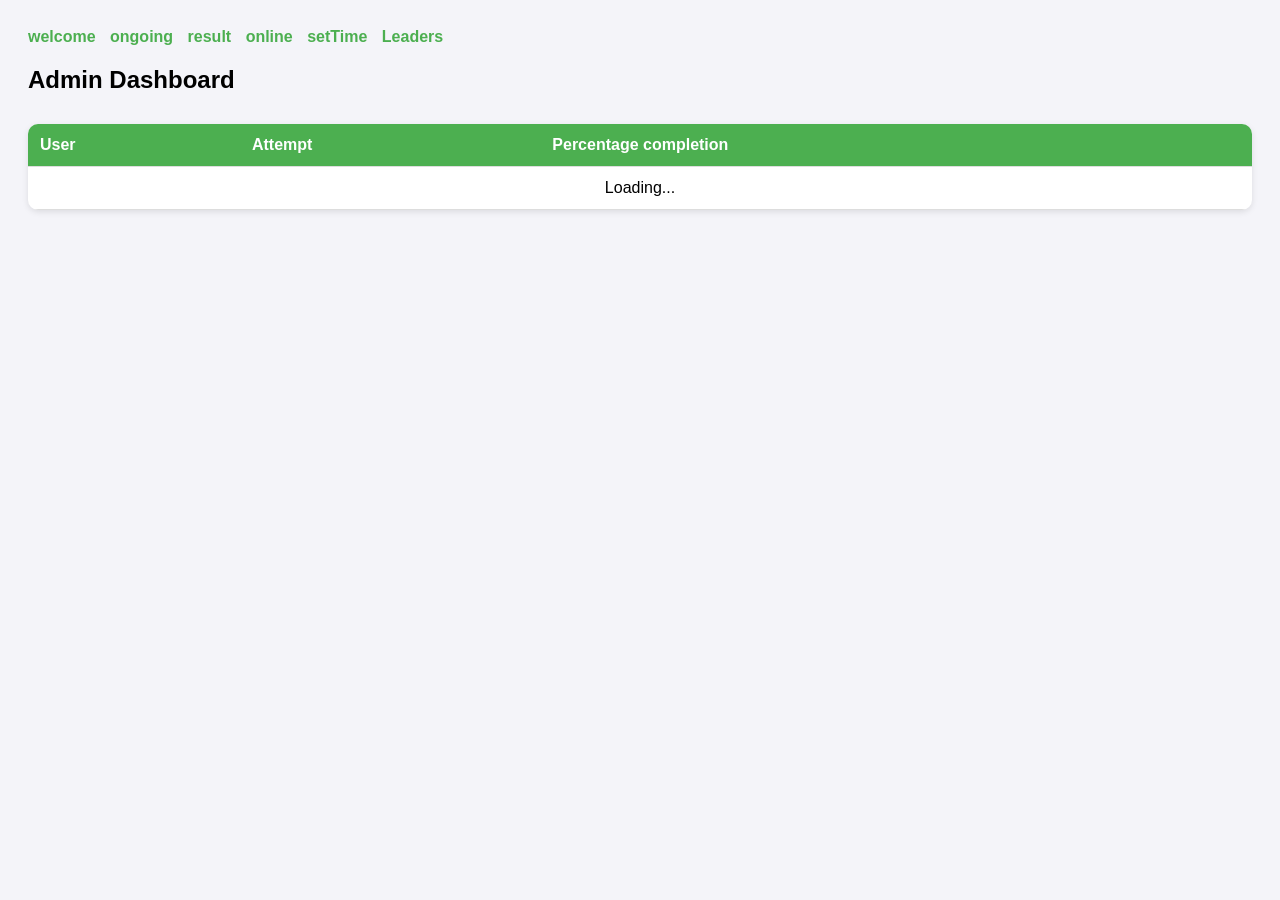
<file: admin-ongoing.html>
<!DOCTYPE html>
<html>
<head>
  <title>Admin Dashboard</title>
  <style>
    body {
      font-family: Arial, sans-serif;
      padding: 20px;
      background: #f4f4f9;
    }
    .admin-link a {
      margin-right: 10px;
      text-decoration: none;
      color: #4CAF50;
      font-weight: bold;
    }
    h2 {
      margin-bottom: 10px;
    }
    table {
      width: 100%;
      border-collapse: collapse;
      background: white;
      border-radius: 10px;
      overflow: hidden;
      box-shadow: 0 2px 6px rgba(0,0,0,0.1);
    }
    th, td {
      padding: 12px;
      text-align: left;
      border-bottom: 1px solid #ddd;
    }
    th {
      background: #4CAF50;
      color: white;
    }
    tr:hover {
      background-color: #f1f1f1;
    }
    .centered {
      text-align: center;
      font-weight: bold;
      color: red;
      font-size: 18px;
      padding: 20px 0;
    }
    .btn {
      padding: 10px 20px;
      font-size: 16px;
      background: #4CAF50;
      color: white;
      border: none;
      border-radius: 5px;
      cursor: pointer;
      margin-top: 10px;
    }
    #liveStatus {
      text-align: center;
      font-weight: bold;
      color: black;
      padding: 10px 0;
      font-size: 16px;
    }
  </style>
</head>
<body>
  <div class="admin-link">
    <a href="admin-welcome.html">welcome</a>
    <a href="admin-ongoing.html">ongoing</a>
    <a href="admin-result.html">result</a>
    <a href="online.html">online</a>
    <a href="set-time.html">setTime</a>
    <a href="leaders.html">Leaders</a>
  </div>

  <h2>Admin Dashboard</h2>

  <div id="liveStatus"></div>

  <table>
    <thead>
      <tr>
        <th>User</th>
        <th>Attempt</th>
        <th>Percentage completion</th>
      </tr>
    </thead>
    <tbody id="resultsTable">
      <tr><td colspan="3" style="text-align:center;">Loading...</td></tr>
    </tbody>
  </table>

  <script>
    const scriptURL = "https://script.google.com/macros/s/AKfycbyoL5_Wuef_TKE882CTQfLcBeVpyEThOTA_yVQ9IpayeThqDj3DoA9Vy6wpP8CkWDZ5/exec";
    let intervalId = null;
    let countdownInterval = null;
    let timeElapsed = false;

    async function loadStats() {
      if (timeElapsed) return;

      try {
        const response = await fetch(scriptURL, {
          method: "POST",
          headers: { 'Content-Type': 'application/x-www-form-urlencoded' },
          body: JSON.stringify({ action: "getUserStats" })
        });

        const data = await response.json();
        const table = document.getElementById("resultsTable");
        table.innerHTML = "";

        if (data.status === "success") {
          const sortedStats = data.stats.map(stat => {
            const percent = (stat.attempt / stat.all) * 100;
            return { ...stat, percent };
          }).sort((a, b) => b.percent - a.percent);

          sortedStats.forEach(stat => {
            table.innerHTML += `
              <tr>
                <td>${stat.user}</td>
                <td>${stat.attempt}</td>
                <td>${Math.round(stat.percent)}%</td>
              </tr>
            `;
          });
        } else {
          table.innerHTML = `<tr><td colspan="3">Error: ${data.message}</td></tr>`;
        }
      } catch (err) {
        console.error("Error loading stats:", err);
      }
    }

    async function checkTimeAndMaybeStop() {
      try {
        const response = await fetch(scriptURL, {
          method: "POST",
          headers: { 'Content-Type': 'application/x-www-form-urlencoded' },
          body: JSON.stringify({ action: "getQuizTime" })
        });

        const result = await response.json();
        if (result.status !== "success") return;

        const { timestamp, start, end } = result.time;
        const startTime = new Date(timestamp);
        const endTime = new Date(timestamp);

        startTime.setMinutes(startTime.getMinutes() + Number(start));
        endTime.setMinutes(endTime.getMinutes() + Number(end));

        const now = new Date();

        if (now < startTime) {
          const msUntilStart = startTime - now;
          showCountdownToStart(msUntilStart);
        } else if (now >= startTime && now <= endTime) {
          const msUntilEnd = endTime - now;
          showCountdownToEnd(msUntilEnd);
          loadStats();
        } else {
          timeElapsed = true;
          stopAutoRefresh();
          showTimeElapsedMessage();
        }
      } catch (err) {
        console.error("Error checking time:", err);
      }
    }

    function showCountdownToStart(msUntilStart) {
      const table = document.getElementById("resultsTable");
      const minsLeft = Math.ceil(msUntilStart / 60000);

      table.innerHTML = `
        <tr>
          <td colspan="3" class="centered">
            ⏳ Quiz has not started yet.<br>
            Starts in ${minsLeft} minute${minsLeft === 1 ? '' : 's'}.
            <div id="countdownTimer" style="margin-top: 10px; color: black; font-weight: normal;"></div>
          </td>
        </tr>
      `;

      updateCountdownDisplay(msUntilStart, "Quiz starts in");

      clearInterval(countdownInterval);
      countdownInterval = setInterval(() => {
        msUntilStart -= 1000;
        if (msUntilStart <= 0) {
          clearInterval(countdownInterval);
          checkTimeAndMaybeStop();
        } else {
          updateCountdownDisplay(msUntilStart, "Quiz starts in");
        }
      }, 1000);
    }

    function showCountdownToEnd(msUntilEnd) {
      const statusBox = document.getElementById("liveStatus");
      updateCountdownDisplay(msUntilEnd, "Quiz ends in", statusBox);

      clearInterval(countdownInterval);
      countdownInterval = setInterval(() => {
        msUntilEnd -= 1000;
        if (msUntilEnd <= 0) {
          clearInterval(countdownInterval);
          checkTimeAndMaybeStop();
        } else {
          updateCountdownDisplay(msUntilEnd, "Quiz ends in", statusBox);
        }
      }, 1000);
    }

    function updateCountdownDisplay(ms, label, container = document.getElementById("countdownTimer")) {
      const mins = Math.floor(ms / 60000);
      const secs = Math.floor((ms % 60000) / 1000);
      if (container) {
        container.textContent = `${label}: ${mins}m ${secs}s`;
      }
    }

    function showTimeElapsedMessage() {
      const table = document.getElementById("resultsTable");
      document.getElementById("liveStatus").innerHTML = "";
      table.innerHTML = `
        <tr>
          <td colspan="3" class="centered">
            ⏰ The exam time has elapsed.
            <div><button class="btn" onclick="window.location.href='admin-result.html'">See Result</button></div>
          </td>
        </tr>
      `;
    }

    function startAutoRefresh() {
      if (!intervalId && !timeElapsed) {
        intervalId = setInterval(() => {
          checkTimeAndMaybeStop();
        }, 5000);
      }
    }

    function stopAutoRefresh() {
      clearInterval(intervalId);
      intervalId = null;
    }

    document.addEventListener("visibilitychange", () => {
      if (document.visibilityState === "visible") {
        if (!timeElapsed) {
          checkTimeAndMaybeStop();
          startAutoRefresh();
        }
      } else {
        stopAutoRefresh();
      }
    });

    window.onload = () => {
      checkTimeAndMaybeStop();
      startAutoRefresh();
    };
  </script>
</body>
</html>
</file>
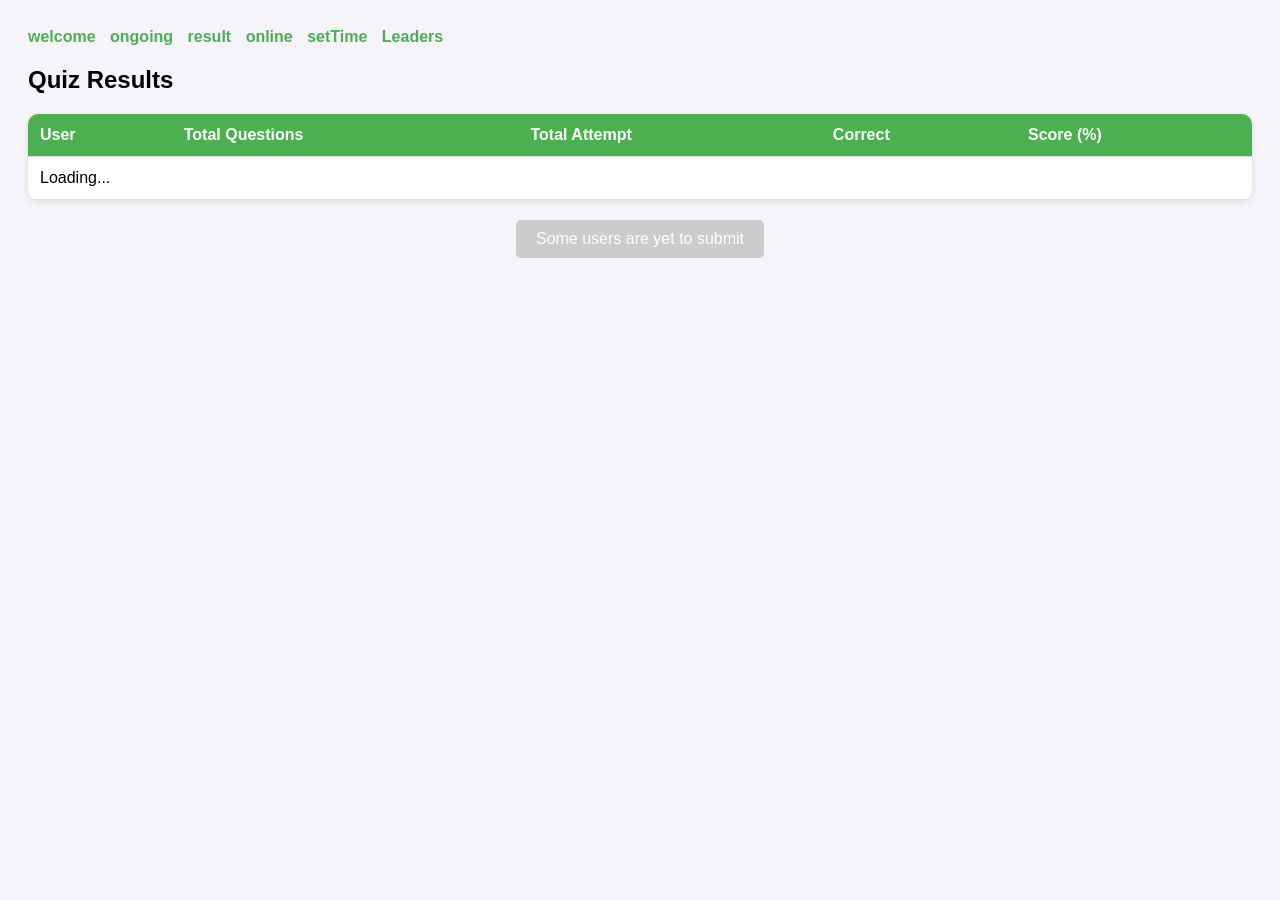
<file: admin-result.html>
<!DOCTYPE html>
<html>
<head>
  <title>Admin Results</title>
  <style>
    body {
      font-family: Arial, sans-serif;
      padding: 20px;
      background: #f4f4f9;
    }
    .admin-link a {
      margin-right: 10px;
      text-decoration: none;
      color: #4CAF50;
      font-weight: bold;
    }
    h2 {
      margin-top: 20px;
    }
    table {
      width: 100%;
      border-collapse: collapse;
      background: white;
      border-radius: 10px;
      overflow: hidden;
      box-shadow: 0 2px 6px rgba(0,0,0,0.1);
    }
    th, td {
      padding: 12px;
      text-align: left;
      border-bottom: 1px solid #ddd;
    }
    th {
      background: #4CAF50;
      color: white;
    }
    tr:hover {
      background-color: #f1f1f1;
    }
    .button-container {
      margin-top: 20px;
      text-align: center;
    }
    #toggleButton {
      padding: 10px 20px;
      font-size: 16px;
      border: none;
      background-color: #4CAF50;
      color: white;
      cursor: pointer;
      border-radius: 5px;
    }
    #toggleButton:disabled {
      background-color: #ccc;
      cursor: not-allowed;
    }
  </style>
</head>
<body>
  <div class="admin-link">
    <a href="admin-welcome.html">welcome</a>
    <a href="admin-ongoing.html">ongoing</a>
    <a href="admin-result.html">result</a>
    <a href="online.html">online</a>
    <a href="set-time.html">setTime</a>
    <a href="leaders.html">Leaders</a>
  </div>

  <h2>Quiz Results</h2>
  <table>
    <thead>
      <tr>
        <th>User</th>
        <th>Total Questions</th>
        <th>Total Attempt</th>
        <th>Correct</th>
        <th>Score (%)</th>
      </tr>
    </thead>
    <tbody id="resultsTable">
      <tr><td colspan="5">Loading...</td></tr>
    </tbody>
  </table>

  <div class="button-container">
    <button id="toggleButton" disabled>Some users are yet to submit</button>
  </div>

  <script>
    const scriptURL = "https://script.google.com/macros/s/AKfycbyoL5_Wuef_TKE882CTQfLcBeVpyEThOTA_yVQ9IpayeThqDj3DoA9Vy6wpP8CkWDZ5/exec";
    let allStats = [];
    let showingTop10 = false;

    async function loadResults() {
      const response = await fetch(scriptURL, {
        method: "POST",
        headers: { 'Content-Type': 'application/x-www-form-urlencoded' },
        body: JSON.stringify({ action: "getUserStats" })
      });

      const data = await response.json();
      const table = document.getElementById("resultsTable");
      const toggleButton = document.getElementById("toggleButton");
      table.innerHTML = "";

      if (data.status === "success") {
        allStats = data.stats;
        const allSubmitted = allStats.every(stat => stat.status === "submitted");

        if (allSubmitted) {
          toggleButton.disabled = false;
          toggleButton.textContent = "See Top 10";
        } else {
          toggleButton.disabled = true;
          toggleButton.textContent = "Some users are yet to submit";
        }

        renderTable(allStats);
      } else {
        table.innerHTML = `<tr><td colspan="5">Error: ${data.message}</td></tr>`;
      }
    }

    function renderTable(stats) {
      const table = document.getElementById("resultsTable");
      table.innerHTML = "";

      stats.sort((a, b) => parseFloat(b.score) - parseFloat(a.score));

      stats.forEach(stat => {
        const submitted = stat.status === "submitted";
        table.innerHTML += `
          <tr style="${!submitted ? 'opacity: 0.6; color: red;' : ''}">
            <td>${stat.user}</td>
            <td>${submitted ? stat.all : "Not submitted"}</td>
            <td>${submitted ? stat.attempt : "—"}</td>
            <td>${submitted ? stat.correct : "—"}</td>
            <td>${submitted ? parseInt(stat.score) + "%" : "—"}</td>
          </tr>
        `;
      });
    }

    async function saveTopTenToBackend(topUsers) {
      const response = await fetch(scriptURL, {
        method: "POST",
        headers: { 'Content-Type': 'application/x-www-form-urlencoded' },
        body: JSON.stringify({
          action: "saveTopTen",
          users: topUsers
        })
      });

      const result = await response.json();
      if (result.status !== "success") {
        alert("Failed to save top 10 to backend: " + result.message);
      }
    }

    document.getElementById("toggleButton").addEventListener("click", async function () {
      const button = this;

      if (!showingTop10) {
        const submittedUsers = allStats.filter(stat => stat.status === "submitted");
        const topUsers = submittedUsers
          .sort((a, b) => parseFloat(b.score) - parseFloat(a.score))
          .slice(0, 10);

        renderTable(topUsers);
        await saveTopTenToBackend(topUsers);
        button.textContent = "See All Users";
        showingTop10 = true;
      } else {
        renderTable(allStats);
        button.textContent = "See Top 10";
        showingTop10 = false;
      }
    });


    window.onload = () => {
      loadResults();
    };
  </script>
</body>
</html>
</file>
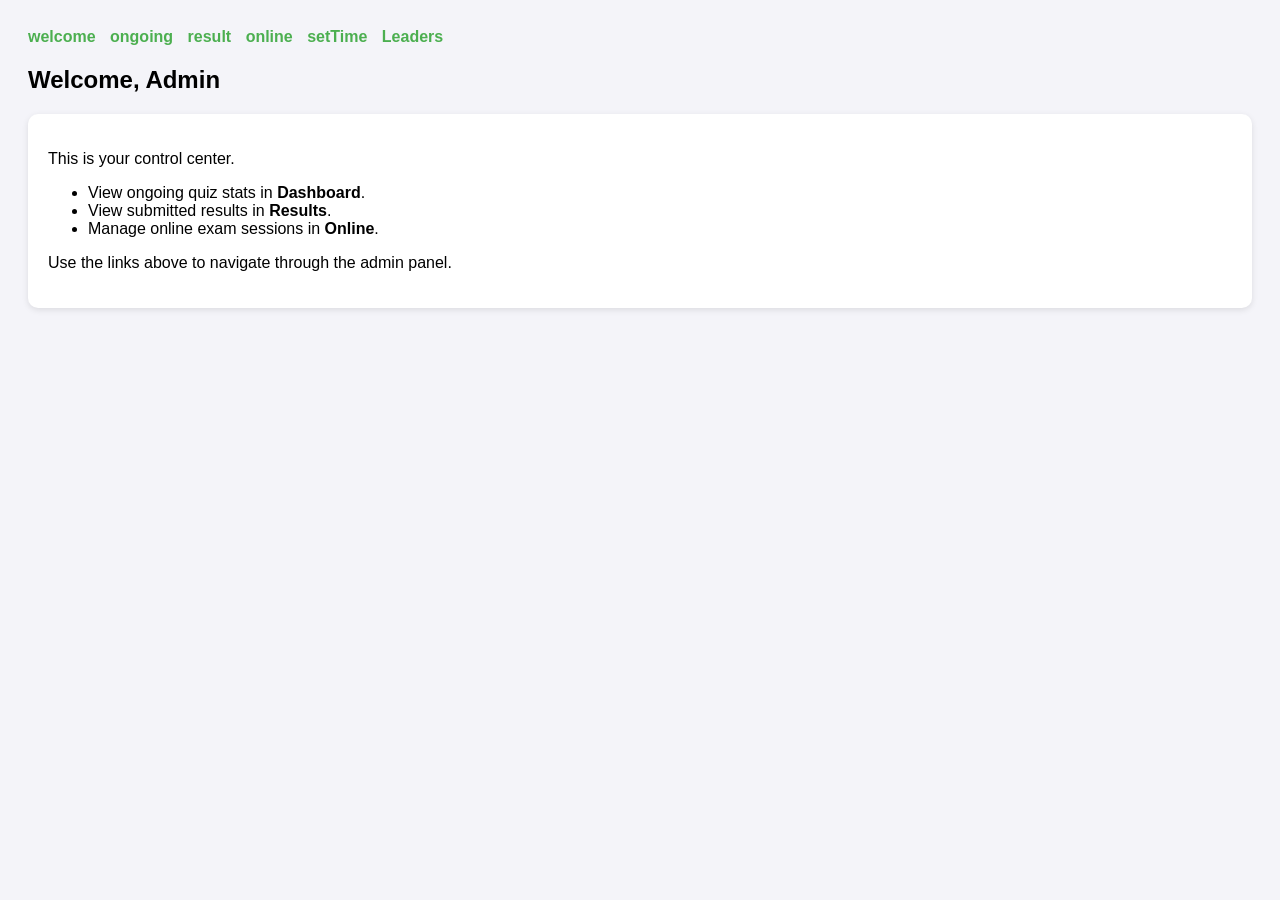
<file: admin-welcome.html>
<!DOCTYPE html>
<html>
<head>
  <title>Admin Welcome</title>
  <style>
    body {
      font-family: Arial, sans-serif;
      padding: 20px;
      background: #f4f4f9;
    }
    .admin-link a {
      margin-right: 10px;
      text-decoration: none;
      color: #4CAF50;
      font-weight: bold;
    }
    h2 {
      margin-top: 20px;
    }
    .info-box {
      background: white;
      padding: 20px;
      border-radius: 10px;
      box-shadow: 0 2px 6px rgba(0,0,0,0.1);
    }
  </style>
</head>
<body>
  <div class="admin-link">
    <a href="admin-welcome.html">welcome</a>
    <a href="admin-ongoing.html" >ongoing</a>
    <a href="admin-result.html">result</a>
    <a href="online.html">online</a> <!-- ✅ New link added -->
    <a href="set-time.html"> setTime</a> <!-- ✅ New link added -->
    <a href="leaders.html">Leaders</a>
  </div>

  <h2>Welcome, Admin</h2>
  <div class="info-box">
    <p>This is your control center.</p>
    <ul>
      <li>View ongoing quiz stats in <strong>Dashboard</strong>.</li>
      <li>View submitted results in <strong>Results</strong>.</li>
      <li>Manage online exam sessions in <strong>Online</strong>.</li>
    </ul>
    <p>Use the links above to navigate through the admin panel.</p>
  </div>
</body>
</html>
</file>
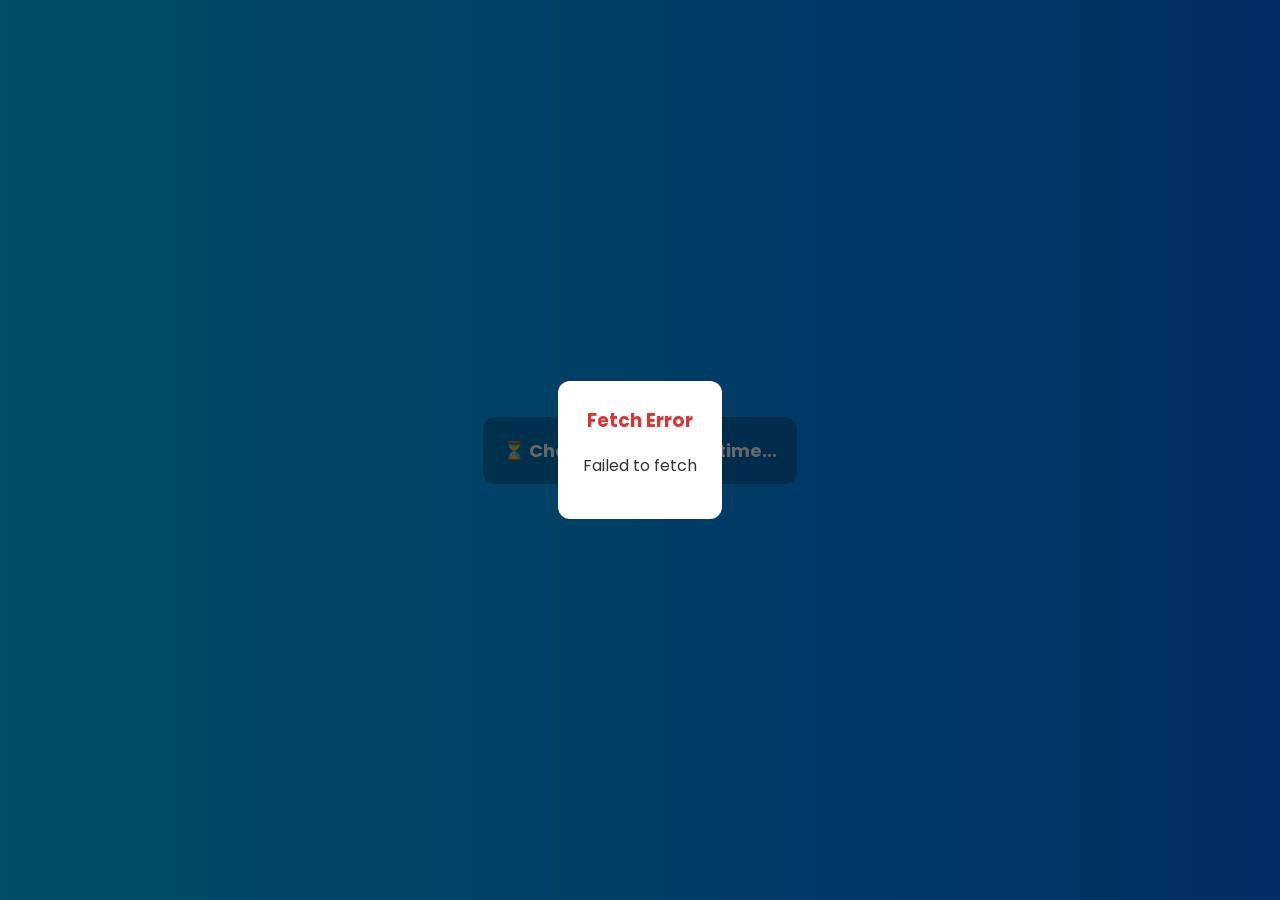
<file: cbt-dashboard.html>
<!DOCTYPE html>
<html>
<head>
  <title>Quiz</title>
  <style>
    * {
      box-sizing: border-box;
    }
    body {
      font-family: Arial, sans-serif;
      background-color: #f4f4f9;
      margin: 0;
      padding: 0;
      height: 100vh;
    }
    h2 {
      color: #333;
    }
    input[type="text"] {
      padding: 8px;
      width: 200px;
      margin-right: 10px;
    }
    .question-box {
      padding: 20px;
      background: white;
      border-radius: 10px;
      box-shadow: 0 2px 5px rgba(0,0,0,0.1);
    }
    .options label {
      display: block;
      margin-bottom: 10px;
      padding: 10px;
      background-color: white;
      border: 1px solid #ccc;
      border-radius: 5px;
      cursor: pointer;
    }
    button {
      margin: 5px;
      padding: 10px 20px;
      font-size: 16px;
      border: none;
      border-radius: 5px;
      cursor: pointer;
      background: #213E6D;
      color: white;
      transition: 0.3s;
    }
    button:hover:not(:disabled) {
      box-shadow: 0 0 10px 2px white;
      outline: 2px solid white;
      outline-offset: 2px;
    }
    button:disabled {
      background: #ccc;
      cursor: not-allowed;
    }
    #encap {
      background-color: #A0D8EF;
      height: 100vh;
      display: flex;
      justify-content: center;
      align-items: center;
      flex-direction: column;
    }
    #encap h2 {
      color: #213E6D;
    }
    .layer1 {
      height: 300px;
    }
    #quizForm {
      display: flex;
      height: 100vh;
    }
    .sidebar {
      width: 20%;
      background-color: #A0D8EF;
      display: flex;
      flex-direction: column;
      gap: 30px;
      padding: 20px;
      box-sizing: border-box;
      overflow-y: auto;
    }
    
    .timer {
      font-size: 1.2em;
      font-weight: bold;
      margin-bottom: 10px;
      text-align: center;
      color: #213E6D;
    }
    .time-text{
      color: white;
    }

    .username-display {
      font-size: 1.5em;
      text-align: center;
      color: #213E6D;
      font-weight: bold;
      text-transform: uppercase;
    }
    .yetay-cbt {
      font-size: 1em;
      text-align: center;
      color: black;
      font-weight: bold;
    }
    .question-grid {
      display: grid;
      grid-template-columns: repeat(auto-fit, minmax(40px, 1fr));
      gap: 6px;
      justify-items: center;
    }
    .grid-demo{
      display: grid;
      grid-template-columns: repeat(auto-fit, minmax(40px, 1fr));
      gap: 6px;
      justify-items: center;
    }
    @keyframes blink {
      0% { opacity: 0.3; }
      50% { opacity: 1; }
      100% { opacity: 0.3; }
    }

    .grid-demo .grid-btn {
      width: 30px;
      height: 30px;
      border-radius: 50%;
      background-color: white;
      cursor: default;
      font-size: 0.9em;
      display: flex;
      align-items: center;
      justify-content: center;
      user-select: none;
      opacity: 0.5;
      animation: blink 1.2s infinite ease-in-out;
      pointer-events: none;
    }
    .question-grid .grid-btn {
      width: 30px;
      height: 30px;
      border-radius: 50%;
      background-color: white;
      cursor: pointer;
      font-size: 0.9em;
      display: flex;
      align-items: center;
      justify-content: center;
      user-select: none;
    }
    .grid-btn.active {
      background-color: #213E6D;
      color: white;
    }
    .grid-btn.answered {
      background-color: green;
      color: white;
    }
    .main-content {
      width: 80%;
      padding: 30px;
      box-sizing: border-box;
      background-color: #f9f9f9;
      display: flex;
      flex-direction: column;
    }
    #navigationButtons {
      display: flex;
      justify-content: space-between;
/*       margin-top: 20px; */
    }
    #navigationButtons button:disabled {
      opacity: 0.5;
      cursor: not-allowed;
    }

    @keyframes shimmer {
      0% { background-position: -200px 0; }
      100% { background-position: 200px 0; }
    }

    .loader-line {
      height: 14px;
      margin-bottom: 10px;
      background: linear-gradient(90deg, #e0e0e0 25%, #f8f8f8 50%, #e0e0e0 75%);
      background-size: 400px 100%;
      animation: shimmer 1.2s infinite;
      border-radius: 4px;
    }

    .loader-question {
      width: 80%;
      height: 16px;
      margin: 10px 0;
    }

    .loader-option {
      width: 50%;
      height: 14px;
    }


    .end-screen {
      position: fixed;
      top: 0;
      left: 0;
      height: 100vh;
      width: 100vw;
      background-color: #A0D8EF;
      display: flex;
      flex-direction: column;
      justify-content: center;
      align-items: center;
      text-align: center;
      z-index: 9999;
      font-family: sans-serif;
    }

    .end-screen p {
      margin: 10px 0;
      font-size: 1.5em;
      font-weight: 500;
    }

    .end-screen button {
      margin-top: 20px;
      padding: 12px 24px;
      background-color: #0077B6;
      color: white;
      border: none;
      border-radius: 6px;
      font-size: 1em;
      cursor: pointer;
    }

    .end-screen button:hover {
      background-color: #005f87;
    }

    .end-screen button:disabled {
        background-color: #ccc;
        cursor: not-allowed;
      }

    .quiz-timer {
      color: white;
      font-weight: bold;
      background: rgba(0, 0, 0, 0.2);
      padding: 6px 12px;
      border-radius: 8px;
      font-size: 14px;
      display: none;
    }
    .error-modal {
      position: fixed;
      top: 0;
      left: 0;
      width: 100%;
      height: 100%;
      background: rgba(0,0,0,0.6);
      display: flex;
      align-items: center;
      justify-content: center;
      z-index: 9999;
      display: none;
    }

    .error-content {
      background: white;
      padding: 25px;
      border-radius: 12px;
      max-width: 400px;
      text-align: center;
      position: relative;
    }

    .error-content h3 {
      margin-top: 0;
      color: #d33;
    }

    .error-content p {
      color: #333;
      font-size: 16px;
    }

  </style>
</head>
<body>
  <form id="quizForm">
    <div class="sidebar">
      <div class="quiz-timer" id="quizTimer">Quiz ends in: --:--</div>
      <div class="grid-demo" id="gridDemo">
        <div class="grid-btn"></div>
        <div class="grid-btn"></div>
        <div class="grid-btn"></div>
        <div class="grid-btn"></div>
        <div class="grid-btn"></div>
        <div class="grid-btn"></div>
        <div class="grid-btn"></div>
        <div class="grid-btn"></div>
        <div class="grid-btn"></div>
        <div class="grid-btn"></div>
      </div>
      <div class="question-grid" id="questionGrid"></div>
    </div>
    <div class="main-content">
      <div class="username-display" id="userDisplay">user</div>
      <p class="yetay-cbt">Yetay CBT Test</p>

      <div class="question-placeholder" id="questionPlaceholder">
        <div class="loader-line loader-question"></div> <!-- Q1. question text -->
        <div class="loader-line loader-option"></div> <!-- A -->
        <div class="loader-line loader-option"></div> <!-- B -->
        <div class="loader-line loader-option"></div> <!-- C -->
        <div class="loader-line loader-option"></div> <!-- D -->
      </div>
      <div id="questionContainer"></div>
      <div id="navigationButtons">
        <button type="button" id="prevBtn" disabled>Previous</button>
        <button type="button" id="nextBtn" disabled>Next</button>
        <button type="submit" id="quizSubmitBtn" disabled>Submit Quiz</button>
      </div>
    </div>
  </form>
    <!-- Quiz Submitted Message -->
    <div id="quizSubmittedMsg" class="end-screen" style="display: none;">
      <p id="submittedUser"></p>
      <p>You have successfully submitted your quiz.</p>
      <button onclick="goToScore()" id="subbtn">See Score</button>
    </div>

    <!-- Time Up Message -->
    <div id="timeUpMsg" class="end-screen" style="display: none;">
      <p id="timeUpUser"></p>
      <p>Time is up. Your quiz has been submitted automatically.</p>
      <button onclick="goToScore()" id="timbtn">See Score</button>
    </div>

    <div class="error-modal" id="errorModal">
      <div class="error-content">
        <h3 id="errorTitle">⚠️ Error</h3>
        <p id="errorMessage">An error occurred.</p>
      </div>
    </div>

  <script>
    const scriptURL = "https://script.google.com/macros/s/AKfycbyoL5_Wuef_TKE882CTQfLcBeVpyEThOTA_yVQ9IpayeThqDj3DoA9Vy6wpP8CkWDZ5/exec";
    const quizForm = document.getElementById('quizForm');
    const questionContainer = document.getElementById('questionContainer');
    const prevBtn = document.getElementById('prevBtn');
    const nextBtn = document.getElementById('nextBtn');
    const quizSubmitBtn = document.getElementById('quizSubmitBtn');
    const userDisplay = document.getElementById('userDisplay');
    const questionGrid = document.getElementById('questionGrid');
    const quizTimer = document.getElementById('quizTimer');
    const griddemo = document.getElementById('gridDemo');
    const questionPlaceholder = document.getElementById('questionPlaceholder');
    const subbtn = document.getElementById('subbtn');
    const timbtn = document.getElementById('timbtn');

    subbtn.disabled = true;
    timbtn.disabled = true;

    let lastAnswerData = null; // Store last answer data for retry  
    let submitCheck = false; // To track if quiz is submitted
    let loadedQuestions = [];
    let currentQuestion = 0;
    const quizUser = localStorage.getItem("quizUser") || prompt("Enter your username:");

    window.addEventListener('DOMContentLoaded', async () => {
      const quizUser = localStorage.getItem("quizUser");
      if (!quizUser) {
        alert("No username found. Please login first.");
        return window.location.href = "cbt.html"; // or any login page
      }

      userDisplay.textContent = `${quizUser}`;

      try {
        const response = await fetch(scriptURL, {
          method: 'POST',
          headers: { 'Content-Type': 'application/x-www-form-urlencoded' },
          body: JSON.stringify({ action: "getQuestions", username: quizUser })
        });

        const result = await response.json();
        questionContainer.innerHTML = "";
        if (result.status === "success") {
          if (result.substatus === "submitted") return window.location.href = "user-score.html";

          loadedQuestions = result.questions;
          griddemo.style.display = "none"; // Hide demo grid
          populateGrid(loadedQuestions.length);

          loadedQuestions.forEach((q, i) => {
            const div = document.createElement("div");
            div.classList.add("question-box");
            div.id = `question-${i}`;
            div.style.display = i === 0 ? "block" : "none";
            div.innerHTML = `
              <p><strong>Q${i + 1}: ${q.text}</strong></p>
              <div class="options">
                ${['A', 'B', 'C', 'D'].map(letter => `
                  <label>
                    <input type="radio" name="q${i}" value="${letter}" ${q.picked === letter ? 'checked' : ''}
                      onchange="handleAnswerChange('${q.id}', '${letter}', ${i})"> ${letter}. ${q.options[letter]}
                  </label>
                `).join('')}
              </div>`;
            questionContainer.appendChild(div);
            if (q.picked) markQuestionAnswered(i);
          });
          questionPlaceholder.style.display = "none"; // Hide placeholder
          prevBtn.disabled = false;
          nextBtn.disabled = false;
          quizSubmitBtn.disabled = false;
          
          showCurrentQuestion();
          checkQuizStart(); // 30 seconds for demo
        } else {
          alert("Failed to load questions.");
        }
      } catch (err) {
        console.error(err);
        alert("An error occurred.");
      }
    });

    async function checkQuizStart() {
      try {
        const response = await fetch(scriptURL, {
          method: "POST",
          headers: { 'Content-Type': 'application/x-www-form-urlencoded' },
          body: JSON.stringify({ action: "getQuizTime" })
        });

        const result = await response.json();
        if (result.status === "success") {
          const { timestamp, start, end } = result.time;
          const refTime = new Date(timestamp);
          const startTime = new Date(refTime.getTime() + start * 60000);
          const endTime = new Date(refTime.getTime() + end * 60000);
          startEndCountdown(endTime)
        } else {
          messageBox.textContent = "⚠️ Failed to get quiz time.";
          messageBox.style.display = "block";
        }
      } catch (err) {
        console.error("Error fetching quiz time:", err);
        messageBox.textContent = "⚠️ Error checking quiz time.";
        messageBox.style.display = "block";
      }
    }



    async function handleAnswerChange(id, picked, i) {
      markQuestionAnswered(i);
      
      const payload = {
        action: "submitSingleAnswer",
        username: localStorage.getItem("quizUser"),
        answers: [{ id, picked }]
      };

      try {
        const response = await fetch(scriptURL, {
          method: 'POST',
          headers: { 'Content-Type': 'application/x-www-form-urlencoded' },
          body: JSON.stringify(payload)
        });
        const result = await response.json();
        if (result.status !== "success") {
          showError("Server Error", "⚠️ Something went wrong while saving your answer.");
          saveToUnsavedAnswers(payload);
        } else {
          lastAnswerData = null;
          retryUnsavedAnswers();
        }

      } catch (err) {
        if (!navigator.onLine) {
          
          showError("No Internet", "⚠️ Please check your internet connection.");
          saveToUnsavedAnswers(payload);
          lastAnswerData = { id, picked, i }; // Store for retry
          monitorNetworkStatus();
        } else {
          showError("Fetch Error", err.message);
        }
      }
    }

    function populateGrid(total) {
      questionGrid.innerHTML = '';
      for (let i = 0; i < total; i++) {
        const div = document.createElement('div');
        div.className = 'grid-btn';
        div.textContent = i + 1;
        div.setAttribute('role', 'button');
        div.setAttribute('tabindex', '0');
        div.addEventListener('click', () => {
          currentQuestion = i;
          showCurrentQuestion();
        });
        questionGrid.appendChild(div);
      }
    }

    function markQuestionAnswered(i) {
      const btn = document.getElementById(`grid-q${i}`) || questionGrid.children[i];
      if (btn) btn.classList.add('answered');
    }

    function showCurrentQuestion() {
      loadedQuestions.forEach((_, i) => {
        document.getElementById(`question-${i}`).style.display = i === currentQuestion ? 'block' : 'none';
        const btn = questionGrid.children[i];
        if (btn) btn.classList.toggle('active', i === currentQuestion);
      });
      prevBtn.disabled = currentQuestion === 0;
      nextBtn.disabled = currentQuestion === loadedQuestions.length - 1;
      quizSubmitBtn.disabled = loadedQuestions.length === 0;
    }

    prevBtn.addEventListener('click', () => {
      if (currentQuestion > 0) {
        currentQuestion--;
        showCurrentQuestion();
      }
    });

    nextBtn.addEventListener('click', () => {
      if (currentQuestion < loadedQuestions.length - 1) {
        currentQuestion++;
        showCurrentQuestion();
      }
    });
    function showQuizSubmitted(username) {
      document.getElementById('submittedUser').innerText = `Dear ${username},`;
      document.getElementById('quizSubmittedMsg').style.display = 'flex';
    }

    function showTimeUp(username) {
      document.getElementById('timeUpUser').innerText = `Dear ${username},`;
      document.getElementById('timeUpMsg').style.display = 'flex';
    }

    function goToScore() {
      window.location.href = 'user-score.html';
    }

    function showError(title, message) {
      errorTitle.textContent = title;
      errorMessage.textContent = message;
      errorModal.style.display = "flex";
    }

    function monitorNetworkStatus() {
      const interval = setInterval(() => {
        if (navigator.onLine) {
          errorTitle.textContent = "✅ Back Online";
          errorMessage.textContent = "Internet connection restored.";
          setTimeout(() => errorModal.style.display = "none", 2000);
          clearInterval(interval);

          retryUnsavedAnswers(); // Handle stored answers first

          // Retry last unsaved click if it's still available
          if (lastAnswerData) {
            const { id, picked, i } = lastAnswerData;
            lastAnswerData = null; // Clear after retrying
            handleAnswerChange(id, picked, i);
          }
          if (submitCheck) {
            submitQuiz(); // Retry submission if it was pending
            submitCheck = false; // Reset after retry
          } 
        }
      }, 2000);
    }


    function saveToUnsavedAnswers(data) {
      let queue = JSON.parse(localStorage.getItem("unsavedAnswers") || "[]");

      // Prevent duplicates by comparing question id
      const exists = queue.some(item => item.answers[0].id === data.answers[0].id);
      if (!exists) {
        queue.push(data);
        localStorage.setItem("unsavedAnswers", JSON.stringify(queue));
      }
    }

    async function retryUnsavedAnswers() {
      let queue = JSON.parse(localStorage.getItem("unsavedAnswers") || "[]");
      if (!queue.length) return;

      const newQueue = [];

      for (let payload of queue) {
        try {
          const response = await fetch(scriptURL, {
            method: 'POST',
            headers: { 'Content-Type': 'application/x-www-form-urlencoded' },
            body: JSON.stringify(payload)
          });

          const result = await response.json();
          if (result.status !== "success") {
            newQueue.push(payload); // Still failed, keep it
          }

        } catch (err) {
          newQueue.push(payload); // Retry later
        }
      }
      // Save only failed ones again
      localStorage.setItem("unsavedAnswers", JSON.stringify(newQueue));
    }


    function startEndCountdown(endTime) {
      quizTimer.style.display = "block";
      const interval = setInterval(() => {
        const now = new Date();
        const msLeft = endTime - now;

        if (msLeft <= 0) {
          quizTimer.textContent = "⏱ Quiz has ended.";
          clearInterval(interval);
          showTimeUp(quizUser);
          // Submit without confirmation
          submitQuiz();
        } else {
          const mins = Math.floor(msLeft / 60000);
          const secs = Math.floor((msLeft % 60000) / 1000);
          quizTimer.textContent = `⏱ Quiz ends in: ${mins}m ${secs}s`;
        }
      }, 1000);
    }



    quizForm.addEventListener("submit", function(e) {
      e.preventDefault();
      const confirmSubmit = confirm("Are you sure you want to submit your quiz?");
      if (confirmSubmit) {
        showQuizSubmitted(quizUser);
        submitQuiz(); // Manual submit
      };
    });

    async function submitQuiz() {
      const quizUser = localStorage.getItem("quizUser");
      const pickedAnswers = [];

      loadedQuestions.forEach((q, i) => {
        const selected = document.querySelector(`input[name="q${i}"]:checked`);
        pickedAnswers.push({ id: q.id, picked: selected ? selected.value : "" });
      });

      const payload = {
        action: "submitAnswers",
        username: quizUser,
        answers: pickedAnswers
      };

      try {
        const response = await fetch(scriptURL, {
          method: 'POST',
          headers: { 'Content-Type': 'application/x-www-form-urlencoded' },
          body: JSON.stringify(payload)
        });

        const result = await response.json();

        if (result.status === "success") {
          subbtn.disabled = false;
          timbtn.disabled = false;
          submitCheck = false; // Set to true to indicate submission attempt
        } else {
          saveToUnsavedAnswers(payload); // Reuse the same helper
          showError("Submission Error", "⚠️ Failed to submit your quiz. Please try again.");
        }

      } catch (err) {
        if (!navigator.onLine) {
          showError("No Internet", "⚠️ You're offline. Your answers could not be submitted.");
          saveToUnsavedAnswers(payload); // Reuse the same helper
          submitCheck = true; // Set to true to indicate submission attempt
          monitorNetworkStatus();        // Auto-retry later

        } else {
          showError("Fetch Error", `⚠️ ${err.message}`);
        }
      }
    }

  </script>
</body>
</html>
</file>
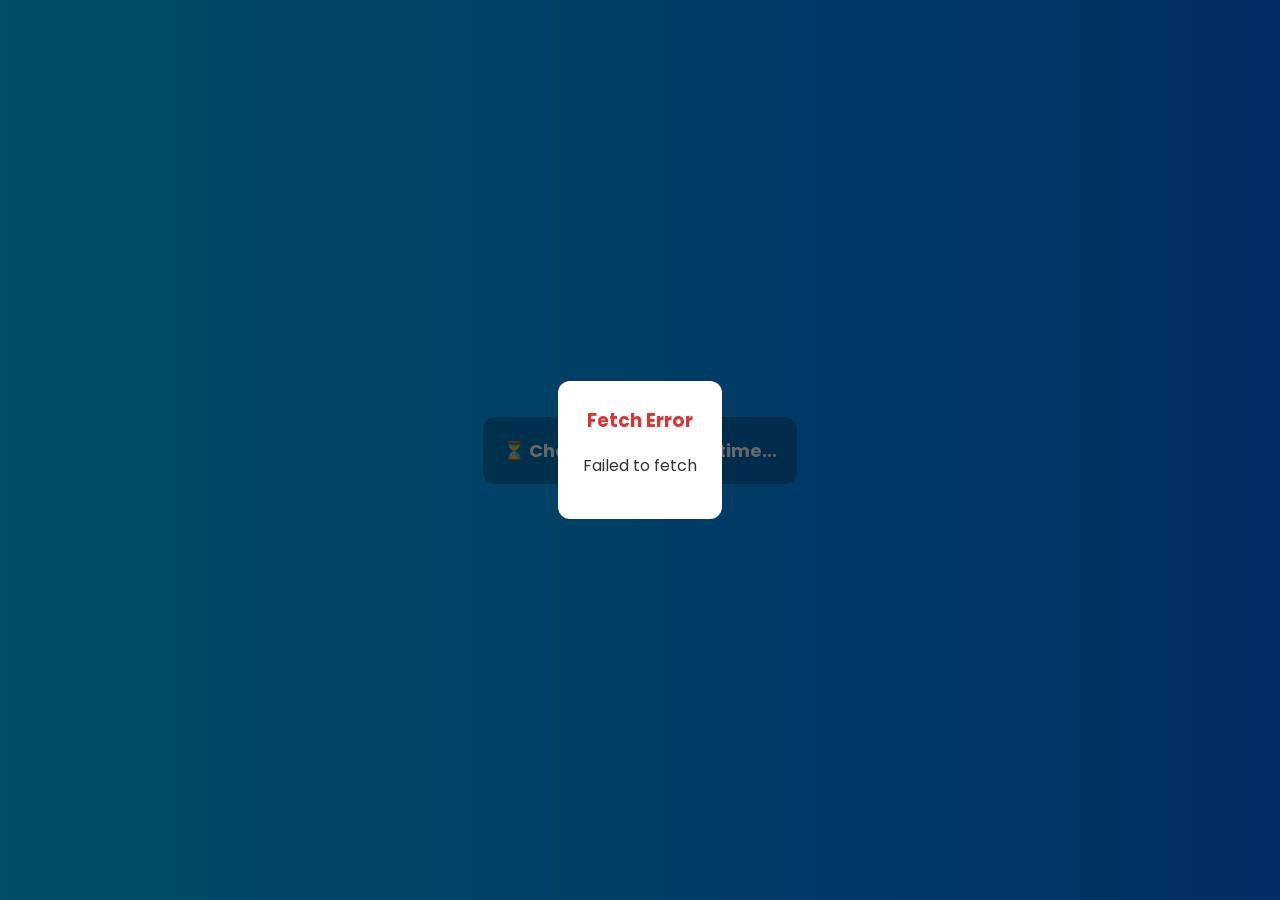
<file: cbt.html>
<!DOCTYPE html>
<html lang="en">
<head>
  <meta charset="UTF-8" />
  <meta name="viewport" content="width=device-width, initial-scale=1.0"/>
  <title>Quiz Login</title>
  <link href="https://fonts.googleapis.com/css2?family=Poppins:wght@400;600&display=swap" rel="stylesheet">
  <style>
    * {
      box-sizing: border-box;
      font-family: 'Poppins', sans-serif;
    }

    body {
      margin: 0;
      padding: 0;
      background: linear-gradient(to right, #00c6ff, #0072ff);
      height: 100vh;
      display: flex;
      align-items: center;
      justify-content: center;
      position: relative;
    }

    .login-box {
      background: white;
      padding: 40px 30px;
      border-radius: 12px;
      box-shadow: 0 10px 25px rgba(0,0,0,0.15);
      width: 100%;
      max-width: 360px;
      animation: slideUp 0.6s ease;
      display: none;
    }

    .login-box h2 {
      text-align: center;
      margin-bottom: 25px;
      color: #0072ff;
    }

    input[type="text"],
    input[type="password"] {
      width: 100%;
      padding: 12px;
      margin-bottom: 15px;
      border: 1px solid #ccc;
      border-radius: 8px;
      font-size: 14px;
      transition: border-color 0.3s;
    }

    input:focus {
      border-color: #0072ff;
      outline: none;
    }

    button {
      width: 100%;
      padding: 12px;
      background-color: #0072ff;
      color: white;
      font-weight: 600;
      border: none;
      border-radius: 8px;
      font-size: 15px;
      cursor: pointer;
      transition: background-color 0.3s ease;
    }

    button:hover:not(:disabled) {
      background-color: #0057cc;
    }

    button:disabled {
      background: #ccc;
      cursor: not-allowed;
    }

    .message {
      color: white;
      text-align: center;
      font-size: 18px;
      font-weight: bold;
      padding: 20px;
      max-width: 400px;
      background-color: rgba(0, 0, 0, 0.25);
      border-radius: 12px;
    }

    .quiz-timer {
      position: absolute;
      top: 15px;
      left: 20px;
      color: white;
      font-weight: bold;
      background: rgba(0, 0, 0, 0.2);
      padding: 6px 12px;
      border-radius: 8px;
      font-size: 14px;
      display: none;
    }

    .error-modal {
      position: fixed;
      top: 0;
      left: 0;
      width: 100%;
      height: 100%;
      background: rgba(0,0,0,0.6);
      display: flex;
      align-items: center;
      justify-content: center;
      z-index: 9999;
      display: none;
    }

    .error-content {
      background: white;
      padding: 25px;
      border-radius: 12px;
      max-width: 400px;
      text-align: center;
      position: relative;
    }

    .error-content h3 {
      margin-top: 0;
      color: #d33;
    }

    .error-content p {
      color: #333;
      font-size: 16px;
    }

    .close-modal {
      position: absolute;
      top: 8px;
      right: 10px;
      font-size: 20px;
      cursor: pointer;
      color: #888;
    }

    @keyframes slideUp {
      from {
        opacity: 0;
        transform: translateY(20px);
      }
      to {
        opacity: 1;
        transform: translateY(0);
      }
    }

    .ended-message {
      text-align: center;
      color: red;
      font-weight: bold;
      margin-bottom: 20px;
    }
  </style>
</head>
<body>

  <div class="quiz-timer" id="quizTimer">Quiz ends in: --:--</div>

  <div class="message" id="countdownMessage">⏳ Checking quiz start time...</div>

  <div class="login-box" id="loginBox">
    <h2>Quiz Login</h2>
    <div id="endedMessage" class="ended-message" style="display: none;">⚠️ Quiz has ended.</div>
    <form id="loginForm">
      <input type="text" id="username" placeholder="Username" required>
      <input type="password" id="password" placeholder="Password" required>
      <button type="submit" id="loadBtn">Login</button>
    </form>
  </div>

  <div class="error-modal" id="errorModal">
    <div class="error-content">
      <h3 id="errorTitle">⚠️ Error</h3>
      <p id="errorMessage">An error occurred.</p>
    </div>
  </div>

  <script>
    const scriptURL = "https://script.google.com/macros/s/AKfycbyoL5_Wuef_TKE882CTQfLcBeVpyEThOTA_yVQ9IpayeThqDj3DoA9Vy6wpP8CkWDZ5/exec";
    const loginBox = document.getElementById("loginBox");
    const messageBox = document.getElementById("countdownMessage");
    const quizTimer = document.getElementById("quizTimer");
    const errorModal = document.getElementById("errorModal");
    const errorTitle = document.getElementById("errorTitle");
    const errorMessage = document.getElementById("errorMessage");
    const endedMessage = document.getElementById("endedMessage");
    const usernameInput = document.getElementById("username");
    const passwordInput = document.getElementById("password");
    const loadBtn = document.getElementById("loadBtn");



    async function checkQuizStart() {
      try {
        const response = await fetch(scriptURL, {
          method: "POST",
          headers: { 'Content-Type': 'application/x-www-form-urlencoded' },
          body: JSON.stringify({ action: "getQuizTime" })
        });
        const result = await response.json();
        if (result.status === "success") {
          const { timestamp, start, end } = result.time;
          const refTime = new Date(timestamp);
          const startTime = new Date(refTime.getTime() + start * 60000);
          const endTime = new Date(refTime.getTime() + end * 60000);
          const now = new Date();

          if (now >= endTime) {
            // Quiz already ended
            loginBox.style.display = "block";
            endedMessage.style.display = "block";
            usernameInput.disabled = true;
            passwordInput.disabled = true;
            loadBtn.disabled = true;
            messageBox.style.display = "none";
          } else {
            countdownToStart(startTime, endTime);
          }
        } else {
          showError("Server Error", "⚠️ Failed to get quiz time.");
        }
      } catch (err) {
        if (!navigator.onLine) {
          showError("No Internet", "⚠️ Please check your internet connection.");
          monitorNetworkStatus();
        } else {
          showError("Fetch Error", err.message);
        }
      }
    }

    function countdownToStart(startTime, endTime) {
      const interval = setInterval(() => {
        const now = new Date();
        const msLeft = startTime - now;

        if (msLeft <= 0) {
          clearInterval(interval);
          messageBox.style.display = "none";
          loginBox.style.display = "block";
          startEndCountdown(endTime);
        } else {
          const mins = Math.floor(msLeft / 60000);
          const secs = Math.floor((msLeft % 60000) / 1000);
          messageBox.innerHTML = `⏳ Quiz will start shortly in ${mins}m ${secs}s.`;
        }
      }, 1000);
    }

    function startEndCountdown(endTime) {
      quizTimer.style.display = "block";
      const interval = setInterval(() => {
        const now = new Date();
        const msLeft = endTime - now;

        if (msLeft <= 0) {
          clearInterval(interval);
          quizTimer.textContent = "⏱ Quiz has ended.";
          usernameInput.disabled = true;
          passwordInput.disabled = true;
          loadBtn.disabled = true;
          endedMessage.style.display = "block";
        } else {
          const mins = Math.floor(msLeft / 60000);
          const secs = Math.floor((msLeft % 60000) / 1000);
          quizTimer.textContent = `⏱ Quiz ends in: ${mins}m ${secs}s`;
        }
      }, 1000);
    }

    function showError(title, message) {
      errorTitle.textContent = title;
      errorMessage.textContent = message;
      errorModal.style.display = "flex";
    }

    function monitorNetworkStatus() {
      const interval = setInterval(() => {
        if (navigator.onLine) {
          errorTitle.textContent = "✅ Back Online";
          errorMessage.textContent = "Internet connection restored.";
          setTimeout(() => errorModal.style.display = "none", 2000);
          clearInterval(interval);
          location.reload(); // Reload to check quiz status again
        }
      }, 2000);
    }

    document.getElementById("loginForm").addEventListener("submit", async function(e) {
      e.preventDefault();

      const username = usernameInput.value;
      const password = passwordInput.value;

      loadBtn.disabled = true;
      loadBtn.textContent = 'loading ...';

      try {
        const response = await fetch(scriptURL, {
          method: 'POST',
          body: JSON.stringify({ action: "login", username, password }),
          headers: { 'Content-Type': 'application/x-www-form-urlencoded' }
        });

        const result = await response.json();
        if (result.status === "success") {
          localStorage.setItem("quizUser", username);
          window.location.href = "cbt-dashboard.html";
        } else {
          alert("Invalid credentials.");
          loadBtn.disabled = false;
          loadBtn.textContent = 'Login';
        }
      } catch (err) {

        if (!navigator.onLine) {
          showError("No Internet", "⚠️ Please check your internet connection.");
          monitorNetworkStatus();
        } else {
          showError("Login Error", err.message);
          loadBtn.disabled = false;
          loadBtn.textContent = 'Login';
        }
      }
    });



    window.onload = checkQuizStart;
  </script>

</body>
</html>
</file>
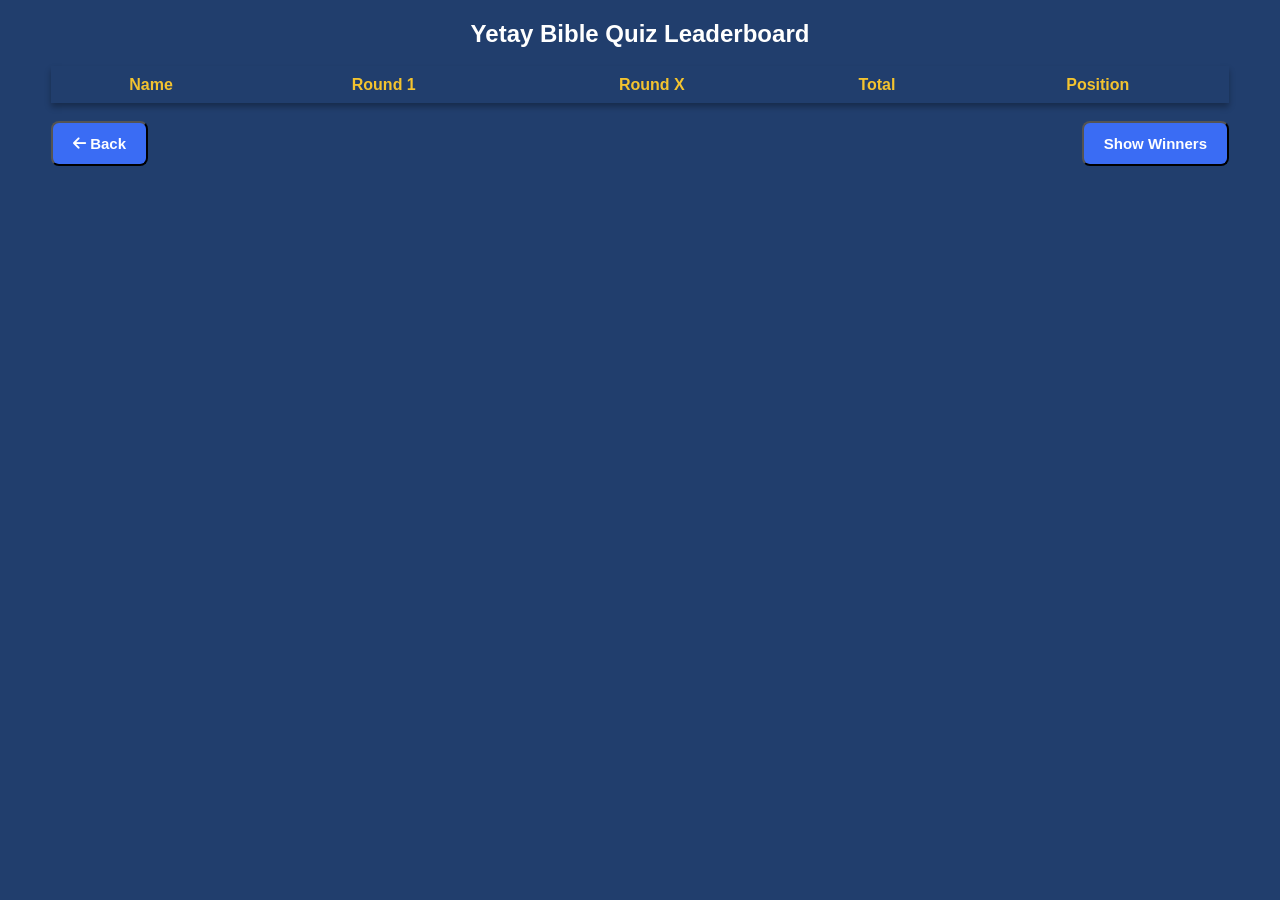
<file: leaders.html>
<!DOCTYPE html>
<html lang="en">
<head>
<meta charset="UTF-8" />
<meta name="viewport" content="width=device-width, initial-scale=1" />
<title>Leaderboard</title>
<link rel="stylesheet" href="https://cdnjs.cloudflare.com/ajax/libs/font-awesome/6.5.0/css/all.min.css">
<style>
/* Reset */
* {
  margin: 0; padding: 0; box-sizing: border-box;
  font-family: Arial, sans-serif;
}

body {
  background-color: #213E6D;
  color: white;
  overflow-x: hidden;
}

.main-content {
  width: 100%;
  min-height: 100vh;
  padding: 20px;
  display: flex;
  flex-direction: column;
  align-items: center;
}

/* === Table === */
#scoreboard {
  border-collapse: separate;
  border-spacing: 0 8px;
  width: 95%;
  margin: 10px auto;
}

.table-header {
  background: #213E6D;
  color: #F3C32F;
  font-weight: bold;
  border-left: 6px solid #F3C32F;
  box-shadow: 0 4px 6px rgba(0, 0, 0, 0.3);
}

#scoreboard thead th {
  padding: 0.6rem;
  text-align: center;
}

.score-row {
  background: #2e4f8a;
  color: white;
  border-radius: 8px;
}

.score-row td {
  padding: 0.6rem;
  text-align: center;
}

/* === Buttons === */
.button-bar {
  display: flex;
  justify-content: space-between;
  width: 95%;
  margin-top: 0px;
}

.bot {
  padding: 12px 20px;
  border-radius: 8px;
  background-color: #3a6cf4;
  color: white;
  font-weight: bold;
  font-size: 15px;
  cursor: pointer;
  transition: 0.3s;
}
.bot:hover { background-color: #2f55c0; }

/* === Runner-up view === */
.runnerup-view {
  display: none;
  width: 95%;
  margin-top: 20px;
}

.winner-card {
  width: 100%;
  margin: 15px 0;
  padding: 25px;
  border-radius: 14px;
  font-size: 22px;
  font-weight: bold;
  display: flex;
  align-items: center;
  justify-content: space-between;
  animation: fadeIn 0.8s ease-in-out;
}

.winner-card i {
  font-size: 36px;
  margin-right: 15px;
}

.gold   { background: linear-gradient(135deg, #FFD700, #E6BE8A); color: #213E6D; }
.silver { background: linear-gradient(135deg, #C0C0C0, #A9A9A9); color: #213E6D; }
.bronze { background: linear-gradient(135deg, #CD7F32, #8B4513); color: #fff; }

@keyframes fadeIn {
  from { transform: translateY(30px); opacity: 0; }
  to   { transform: translateY(0); opacity: 1; }
}

/* === Celebration Confetti === */
.confetti {
  position: fixed;
  top: 0; left: 0;
  width: 100%; height: 100%;
  pointer-events: none;
  overflow: hidden;
  z-index: 1000;
}

.confetti span {
  position: absolute;
  width: 12px; height: 12px;
  background: #F3C32F;
  opacity: 0.7;
  animation: fall 5s linear infinite;
}

.confetti span:nth-child(3n)  { background: #FF4C4C; }
.confetti span:nth-child(5n)  { background: #4CFF72; }
.confetti span:nth-child(7n)  { background: #4CA6FF; }

@keyframes fall {
  0%   { transform: translateY(-100%) rotate(0deg); opacity: 1; }
  100% { transform: translateY(100vh) rotate(720deg); opacity: 0; }
}
</style>
</head>
<body>

<div class="main-content">
  <h2>Yetay Bible Quiz Leaderboard</h2>

  <!-- Table -->
  <table id="scoreboard">
    <thead>
      <tr class="table-header">
        <th>Name</th>
        <th>Round 1</th>
        <th>Round X</th>
        <th>Total</th>
        <th>Position</th>
      </tr>
    </thead>
    <tbody></tbody>
  </table>

  <!-- Buttons -->
  <div class="button-bar">
    <button class="bot" onclick="window.location.href='online.html'"><i class="fa fa-arrow-left"></i> Back</button>
    <button class="bot" id="toggleViewBtn">Show Winners</button>
  </div>

  <!-- Runner-up Winners -->
  <div class="runnerup-view" id="runnerupView"></div>
</div>

<!-- Confetti Celebration -->
<div class="confetti" id="confetti"></div>

<script>
const scriptURL = "https://script.google.com/macros/s/AKfycbyoL5_Wuef_TKE882CTQfLcBeVpyEThOTA_yVQ9IpayeThqDj3DoA9Vy6wpP8CkWDZ5/exec";
let rounding = 5;
let OTG = [];

// Helper function for ordinal numbers
function getOrdinal(n) {
  const s = ["th", "st", "nd", "rd"];
  const v = n % 100;
  return n + (s[(v - 20) % 10] || s[v] || s[0]);
}

async function tableCollate() {
  const tbody = document.querySelector("#scoreboard tbody");
  const theadRow = scoreboard.querySelector("thead tr");
  tbody.innerHTML = "";

  // Fetch OTG
  try {
    const res = await fetch(scriptURL, {
      method: "POST",
      headers: { "Content-Type": "application/x-www-form-urlencoded" },
      body: JSON.stringify({ action: "getOTG" }),
    });
    const result = await res.json();
    if (result.status === "success") { OTG = result.data; }
    else return console.error("Error:", result.message);
  } catch (err) { return console.error("Fetch error:", err); }

  // Build rows with totals
  let rows = OTG.map((entry) => {
    const [username, ...scores] = entry;
    const total = parseInt(scores[rounding + 1], 10) || 0;
    return { username, scores, total };
  });

  // STEP 1: Add additional round columns to header
  for (let r = 2; r <= rounding; r++) {
    const th = document.createElement("th");
    th.className = "round-score";
    th.textContent = `Round ${r}`;
    theadRow.insertBefore(th, theadRow.children[theadRow.children.length - 3]);
  }

  // Sort high → low
  rows.sort((a, b) => b.total - a.total);

  // Populate table
  rows.forEach((entry, idx) => {
    const tr = document.createElement("tr");
    tr.className = "score-row";
    tr.innerHTML = `
      <td>${entry.username}</td>
      ${Array.from({length: rounding}, (_, r) => `<td>${entry.scores[r] || "-"}</td>`).join("")}
      <td>${parseInt(entry.scores[rounding], 10) || 0}</td>
      <td>${entry.total}</td>
      <td>${getOrdinal(idx + 1)}</td>
    `;
    tbody.appendChild(tr);
  });

  renderWinners(rows);
}


function renderWinners(rows) {
  const view = document.getElementById("runnerupView");
  view.innerHTML = "";
  const top3 = rows.slice(0, 3);

  const labels = ["🏆 Winner", "🥈 1st Runner-up", "🥉 2nd Runner-up"];

  top3.forEach((w, i) => {
    const div = document.createElement("div");
    div.className = "winner-card " + (i === 0 ? "gold" : i === 1 ? "silver" : "bronze");
    div.innerHTML = `
      <i class="fa fa-trophy"></i>
      <span>${labels[i]}: ${w.username}</span>
      <span>Score: ${w.total}</span>
    `;
    view.appendChild(div);
  });
}


let confettiInterval; // store interval ID globally

document.getElementById("toggleViewBtn").addEventListener("click", () => {
  const table = document.getElementById("scoreboard");
  const runnerup = document.getElementById("runnerupView");
  const btn = document.getElementById("toggleViewBtn");

  if (table.style.display !== "none") {
    table.style.display = "none";
    runnerup.style.display = "block";
    btn.textContent = "Show Table";

    // start confetti effect
    confettiInterval = setInterval(launchConfetti, 1500);
  } else {
    table.style.display = "table";
    runnerup.style.display = "none";
    btn.textContent = "Show Winners";

    // stop confetti effect
    clearInterval(confettiInterval);
  }
});


/* 🎉 Generate Confetti */
function launchConfetti() {
  const confetti = document.getElementById("confetti");
  for (let i = 0; i < 40; i++) {
    const span = document.createElement("span");
    span.style.left = Math.random() * 100 + "vw";
    span.style.animationDuration = (3 + Math.random() * 2) + "s";
    confetti.appendChild(span);
    setTimeout(() => span.remove(), 5000);
  }
}


window.onload = tableCollate;
</script>
</body>
</html>
</file>
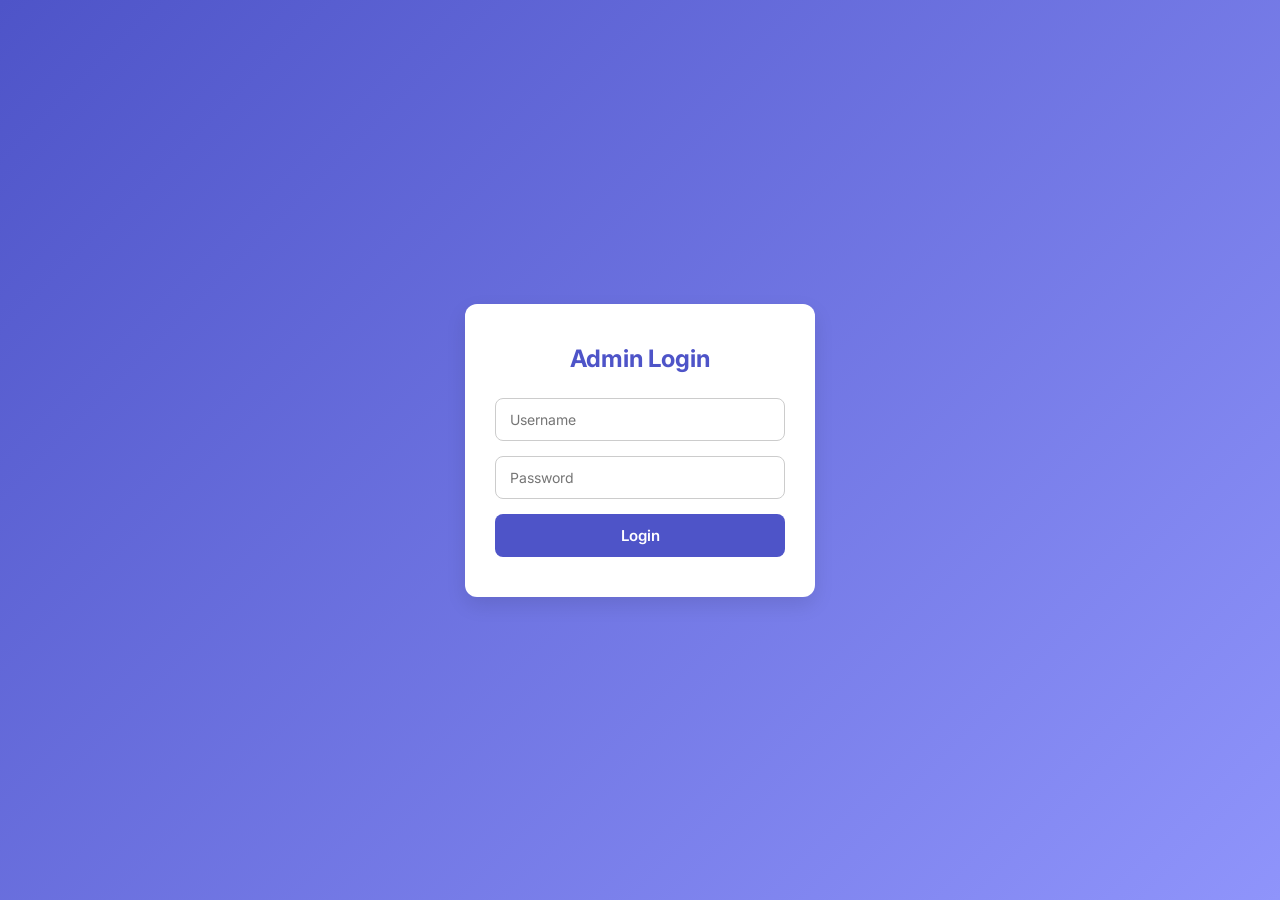
<file: quiz.html>
<!DOCTYPE html>
<html lang="en">
<head>
  <meta charset="UTF-8" />
  <meta name="viewport" content="width=device-width, initial-scale=1.0"/>
  <title>Admin Login</title>
  <link href="https://fonts.googleapis.com/css2?family=Inter:wght@400;600&display=swap" rel="stylesheet">
  <style>
    * {
      box-sizing: border-box;
      font-family: 'Inter', sans-serif;
    }
    body {
      margin: 0;
      padding: 0;
      background: linear-gradient(135deg, #4e54c8, #8f94fb);
      height: 100vh;
      display: flex;
      align-items: center;
      justify-content: center;
    }

    .login-container {
      background: white;
      padding: 40px 30px;
      border-radius: 12px;
      box-shadow: 0 8px 20px rgba(0, 0, 0, 0.1);
      width: 100%;
      max-width: 350px;
      animation: fadeIn 0.6s ease-out;
    }

    .login-container h2 {
      margin-top: 0;
      margin-bottom: 25px;
      text-align: center;
      color: #4e54c8;
    }

    input[type="text"],
    input[type="password"] {
      width: 100%;
      padding: 12px 14px;
      margin-bottom: 15px;
      border: 1px solid #ccc;
      border-radius: 8px;
      font-size: 14px;
      transition: 0.3s border;
    }

    input:focus {
      border-color: #4e54c8;
      outline: none;
    }

    button {
      width: 100%;
      padding: 12px;
      background-color: #4e54c8;
      color: white;
      font-weight: 600;
      font-size: 15px;
      border: none;
      border-radius: 8px;
      cursor: pointer;
      transition: background-color 0.3s ease;
    }

    button:hover:not(:disabled) {
      background-color: #3b40a4;
    }
    
    button:disabled {
      background: #ccc;
      cursor: not-allowed;
    }

    @keyframes fadeIn {
      from {
        opacity: 0;
        transform: translateY(20px);
      }
      to {
        opacity: 1;
        transform: translateY(0);
      }
    }
  </style>
</head>
<body>

  <div class="login-container">
    <h2>Admin Login</h2>
    <form id="loginForm">
      <input type="text" id="username" placeholder="Username" required>
      <input type="password" id="password" placeholder="Password" required>
      <button type="submit" id="loadBtn">Login</button>
    </form>
  </div>

  <script>
    const scriptURL = "https://script.google.com/macros/s/AKfycbyoL5_Wuef_TKE882CTQfLcBeVpyEThOTA_yVQ9IpayeThqDj3DoA9Vy6wpP8CkWDZ5/exec";

    document.getElementById("loginForm").addEventListener("submit", async function(e) {
      e.preventDefault();
      const username = document.getElementById("username").value;
      const password = document.getElementById("password").value;
      const loadBtn = document.getElementById("loadBtn");
      
      loadBtn.disabled = true;
      loadBtn.textContent = 'loading ...';
      
      const response = await fetch(scriptURL, {
        method: 'POST',
        body: JSON.stringify({ action: "login", username, password }),
        headers: {
          'Content-Type': 'application/x-www-form-urlencoded'
        }
      });

      const result = await response.json();
      if (result.status === "success") {
        window.location.href = "admin-welcome.html";
      } else {
        alert("Invalid credentials.");
        loadBtn.disabled = false;
        loadBtn.textContent = 'Login';
      }
    });
  </script>

</body>
</html>
</file>
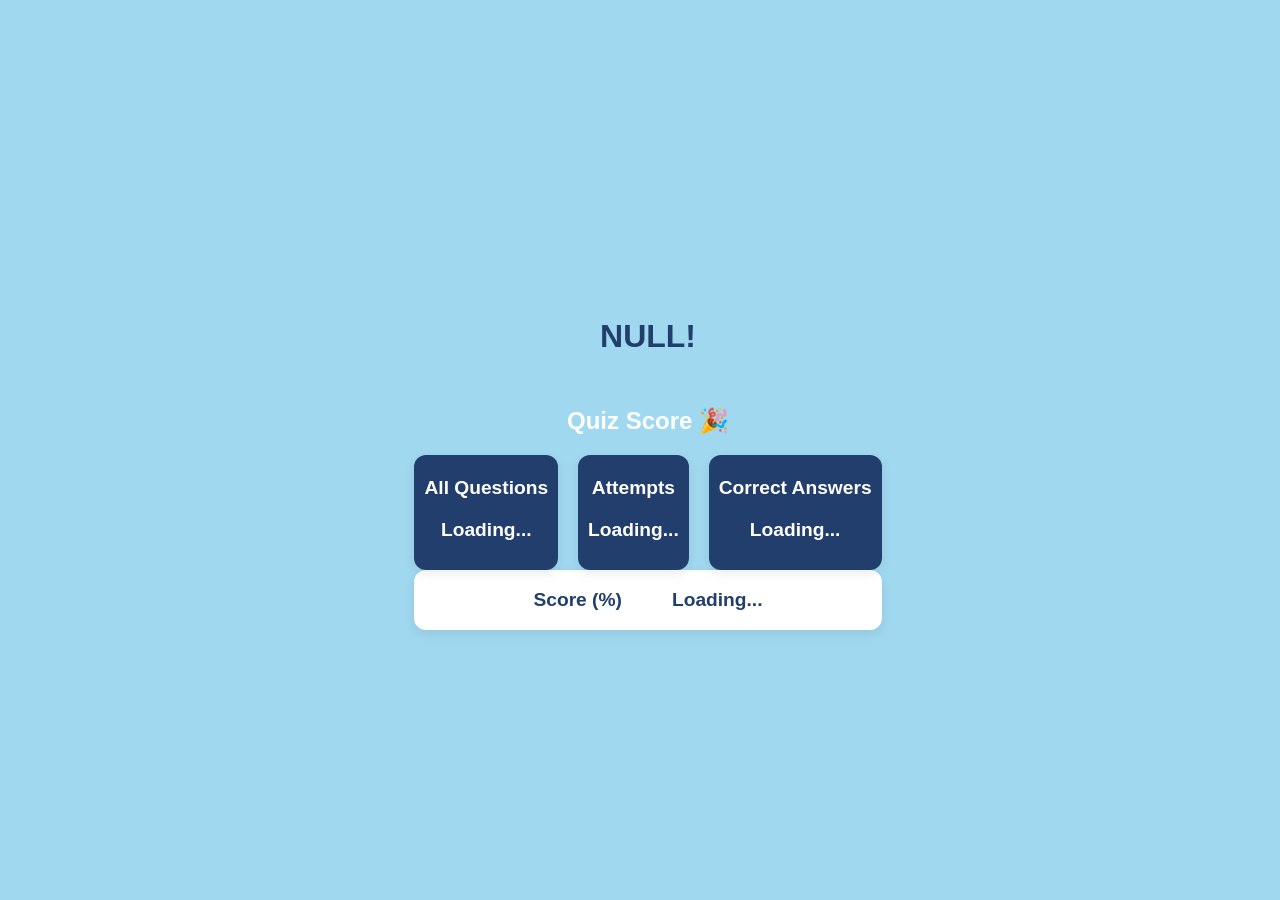
<file: reference_dashboard_partner.html>
<!DOCTYPE html>
<html>
<head>
  <title>User Score</title>
  <style>
    body {

      position: fixed;
      top: 0;
      left: 0;
      height: 100vh;
      width: 100vw;
      background-color: #A0D8EF;
      display: flex;
      flex-direction: column;
      justify-content: center;
      align-items: center;
      text-align: center;
      z-index: 9999;
      font-family: sans-serif;
    }
    h3 {
      color: #213E6D;
      text-transform: uppercase;
      font-size: 2em;
      
    }
    h2 {
      color: white;
      font-size: 1.5em;

    }

    h1 {
      font-size: 1.2em;
    }
    p {
      font-size: 1.2em;
      font-weight: bold;
    }

    .kpi-container .top-guys {
      display: flex;
      flex-direction: row;
      gap: 20px;
    }

    .top-guys .kpi {
      background: #213E6D;
      color: white;
      border-radius: 12px;
      box-shadow: 0 4px 12px rgba(0, 0, 0, 0.08);
      padding: 10px;
      text-align: center;
    }

    #score {
      background: white;
      color: #213E6D;
      border-radius: 12px;
      box-shadow: 0 4px 12px rgba(0, 0, 0, 0.08);
      padding: 20px;
      text-align: center;
      display: flex;
      justify-content: center;
      gap: 50px;
      align-items: center;
      padding: 0 50px;
    }


  </style>
</head>
<body>
  <h3 class="username-display" id="userDisplay"></h3>
  <h2>Quiz Score 🎉</h2>

  <div class="kpi-container">
    <div class="top-guys">
      <div class="kpi" id="all">
        <h1>All Questions</h1>
        <p>Loading...</p>
      </div>
      <div class="kpi" id="attempt">
        <h1>Attempts</h1>
        <p>Loading...</p>
      </div>
      <div class="kpi" id="correct">
        <h1>Correct Answers</h1>
        <p>Loading...</p>
      </div>
    </div>
    <div class="kpi" id="score">
      <h1>Score (%)</h1>
      <p>Loading...</p>
    </div>
  </div>

  <script>
    const scriptURL = "https://script.google.com/macros/s/AKfycbyoL5_Wuef_TKE882CTQfLcBeVpyEThOTA_yVQ9IpayeThqDj3DoA9Vy6wpP8CkWDZ5/exec";

    async function loadUserScore() {
      const quizUser = localStorage.getItem("quizUser") || prompt("Enter your username:");
      document.getElementById('userDisplay').textContent = `${quizUser}!`;
      


      const response = await fetch(scriptURL, {
        method: "POST",
        headers: { 'Content-Type': 'application/x-www-form-urlencoded' },
        body: JSON.stringify({ action: "getUserStats" })
      });

      const data = await response.json();

      if (data.status === "success") {
        const userStat = data.stats.find(s => s.user === quizUser);
        if (userStat) {
          document.getElementById("all").querySelector("p").textContent = userStat.all;
          document.getElementById("attempt").querySelector("p").textContent = userStat.attempt;
          document.getElementById("correct").querySelector("p").textContent = userStat.correct;
          document.getElementById("score").querySelector("p").textContent = userStat.score + "%";
          localStorage.removeItem("quizUser");
        } else {
          alert("User not found in results.");
        }
      } else {
        alert("Error fetching result: " + data.message);
      }
    }

    window.onload = loadUserScore;
  </script>

</body>
</html>
</file>
